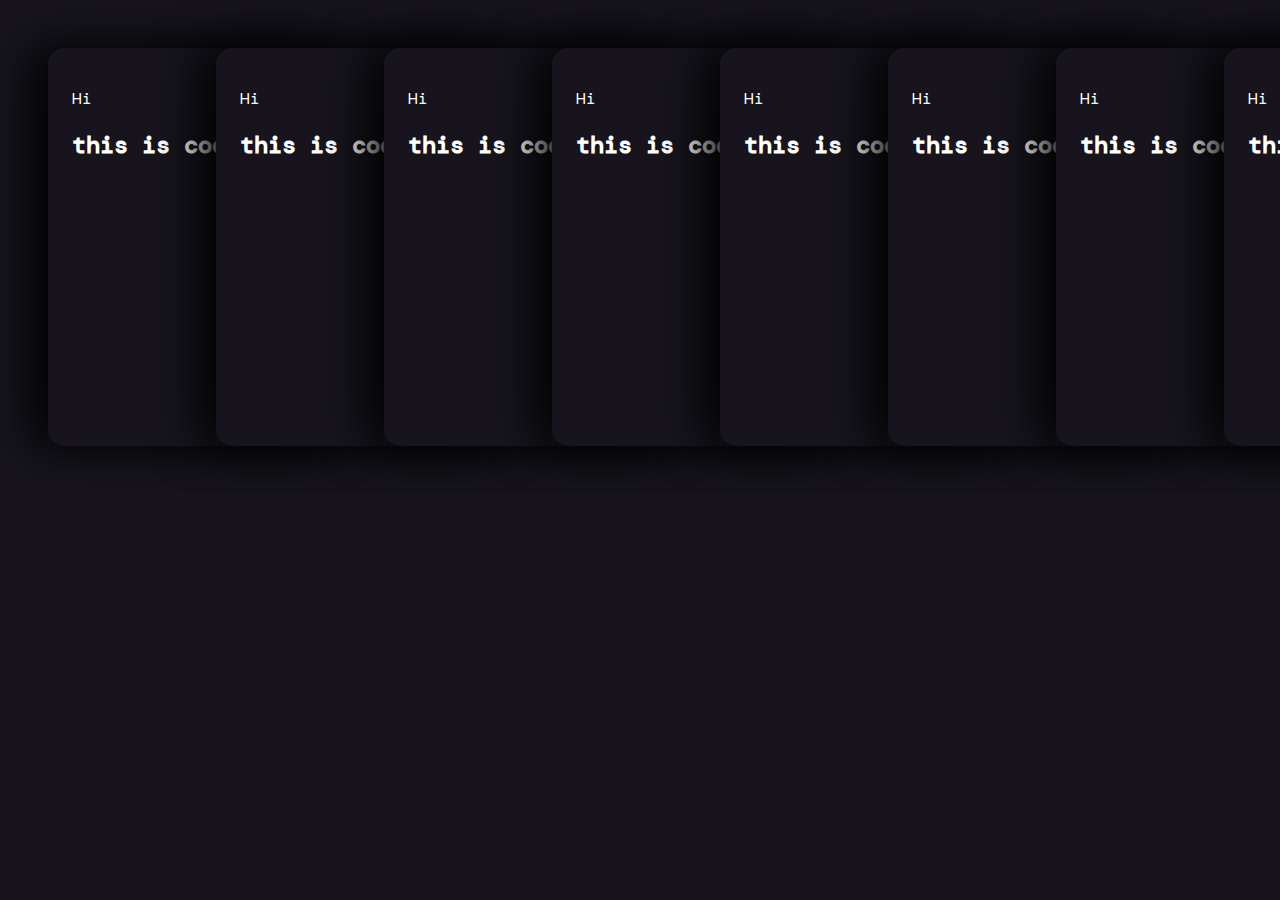
<file: index.html>
<!DOCTYPE html>
<html lang="en">
<head>
    <meta charset="UTF-8">
    <meta http-equiv="X-UA-Compatible" content="IE=edge">
    <meta name="viewport" content="width=device-width, initial-scale=1.0">
    <title>Document</title>
    <link rel="stylesheet" href="card.css">
</head>
<body>
    <section class="card-list">
        <article class="card">
            <header class="card-header">
                <p>Hi</p>
                <h2> this is cool</h2>
            </header>
        </article>
        <article class="card">
            <header class="card-header">
                <p>Hi</p>
                <h2> this is cool</h2>
            </header>
        </article>        <article class="card">
            <header class="card-header">
                <p>Hi</p>
                <h2> this is cool</h2>
            </header>
        </article>
        <article class="card">
            <header class="card-header">
                <p>Hi</p>
                <h2> this is cool</h2>
            </header>
        </article>        <article class="card">
            <header class="card-header">
                <p>Hi</p>
                <h2> this is cool</h2>
            </header>
        </article>
        <article class="card">
            <header class="card-header">
                <p>Hi</p>
                <h2> this is cool</h2>
            </header>
        </article>        <article class="card">
            <header class="card-header">
                <p>Hi</p>
                <h2> this is cool</h2>
            </header>
        </article>
        <article class="card">
            <header class="card-header">
                <p>Hi</p>
                <h2> this is cool</h2>
            </header>
        </article>
    </section>
</body>
</html>
</file>
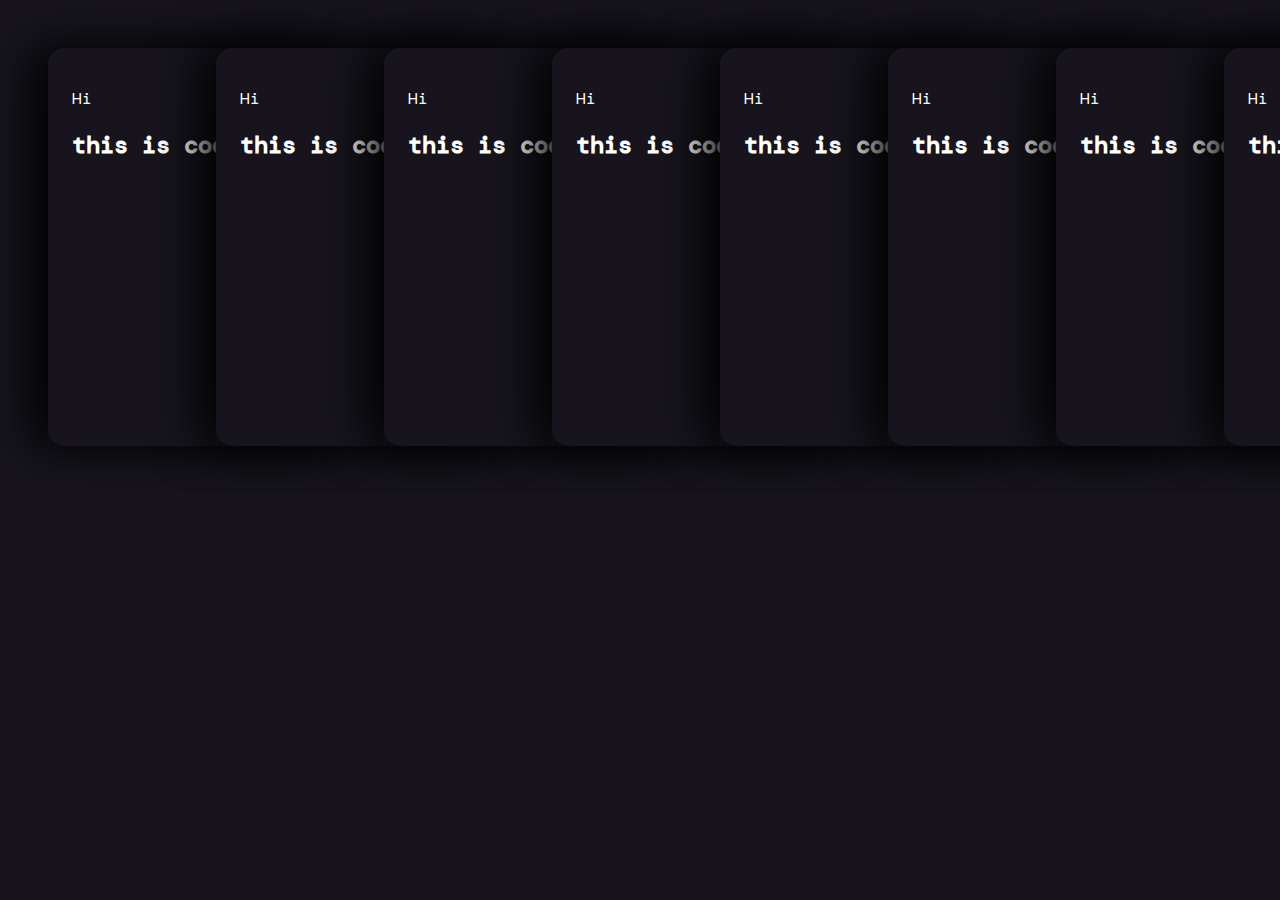
<file: public/index.html>
<!DOCTYPE html>
<html lang="en">
<head>
    <meta charset="UTF-8">
    <meta http-equiv="X-UA-Compatible" content="IE=edge">
    <meta name="viewport" content="width=device-width, initial-scale=1.0">
    <title>Document</title>
    <link rel="stylesheet" href="card.css">
</head>
<body>
    <section class="card-list">
        <article class="card">
            <header class="card-header">
                <p>Hi</p>
                <h2> this is cool</h2>
            </header>
        </article>
        <article class="card">
            <header class="card-header">
                <p>Hi</p>
                <h2> this is cool</h2>
            </header>
        </article>        <article class="card">
            <header class="card-header">
                <p>Hi</p>
                <h2> this is cool</h2>
            </header>
        </article>
        <article class="card">
            <header class="card-header">
                <p>Hi</p>
                <h2> this is cool</h2>
            </header>
        </article>        <article class="card">
            <header class="card-header">
                <p>Hi</p>
                <h2> this is cool</h2>
            </header>
        </article>
        <article class="card">
            <header class="card-header">
                <p>Hi</p>
                <h2> this is cool</h2>
            </header>
        </article>        <article class="card">
            <header class="card-header">
                <p>Hi</p>
                <h2> this is cool</h2>
            </header>
        </article>
        <article class="card">
            <header class="card-header">
                <p>Hi</p>
                <h2> this is cool</h2>
            </header>
        </article>
    </section>
</body>
</html>
</file>
<file: card.css>
@import url('https://fonts.googleapis.com/css2?family=DM+Mono:wght@300;400;500&display=swap');

body {
    padding: 0;
    margin: 0;
    background-color: #17141d;
    color: white;
    font-family: 'DM Mono', monospace;
}
.card-list {
    display: flex;
    padding: 3rem;
    overflow-x: scroll;
}

.card {
    height: 350px;
    width: 400px;
    min-width: 250px;
    padding: 1.5rem;
    border-radius: 16px;
    background: #17141d;
    box-shadow: -1rem 0 3rem #000;
    display: flex;
    flex-direction: column;
    transition: .2s;
    margin: 0;
    scroll-snap-align: start;
    clear: both;
    position: relative;

    transition: 0.2;
}

.card-list::-webkit-scrollbar {
    width: 10px;
    height: 10px;
}
.card-list::-webkit-scrollbar-thumb {
    background: #201c29;
    border-radius: 10px;
    box-shadow: inset 2px 2px 2px hsla(0,0%,100%,.25), inset -2px -2px 2px rgba(0,0,0,.25);
}

.card-list::-webkit-scrollbar-track {
    background: linear-gradient(90deg,#201c29,#201c29 1px,#17141d 0,#17141d);
}

.card:hover {
    transform: translateY(-1rem);
    transform: rotate(5deg)
}

.card:focus-within~.card, .card:hover~.card {
    transform: translateX(130px);
}

.card:not(:first-child) {
    margin-left: -130px;
}
</file>
<file: public/card.css>
@import url('https://fonts.googleapis.com/css2?family=DM+Mono:wght@300;400;500&display=swap');

body {
    padding: 0;
    margin: 0;
    background-color: #17141d;
    color: white;
    font-family: 'DM Mono', monospace;
}
.card-list {
    display: flex;
    padding: 3rem;
    overflow-x: scroll;
}

.card {
    height: 350px;
    width: 400px;
    min-width: 250px;
    padding: 1.5rem;
    border-radius: 16px;
    background: #17141d;
    box-shadow: -1rem 0 3rem #000;
    display: flex;
    flex-direction: column;
    transition: .2s;
    margin: 0;
    scroll-snap-align: start;
    clear: both;
    position: relative;

    transition: 0.2;
}

.card-list::-webkit-scrollbar {
    width: 10px;
    height: 10px;
}
.card-list::-webkit-scrollbar-thumb {
    background: #201c29;
    border-radius: 10px;
    box-shadow: inset 2px 2px 2px hsla(0,0%,100%,.25), inset -2px -2px 2px rgba(0,0,0,.25);
}

.card-list::-webkit-scrollbar-track {
    background: linear-gradient(90deg,#201c29,#201c29 1px,#17141d 0,#17141d);
}

.card:hover {
    transform: translateY(-1rem);
    transform: rotate(5deg)
}

.card:focus-within~.card, .card:hover~.card {
    transform: translateX(130px);
}

.card:not(:first-child) {
    margin-left: -130px;
}
</file>
